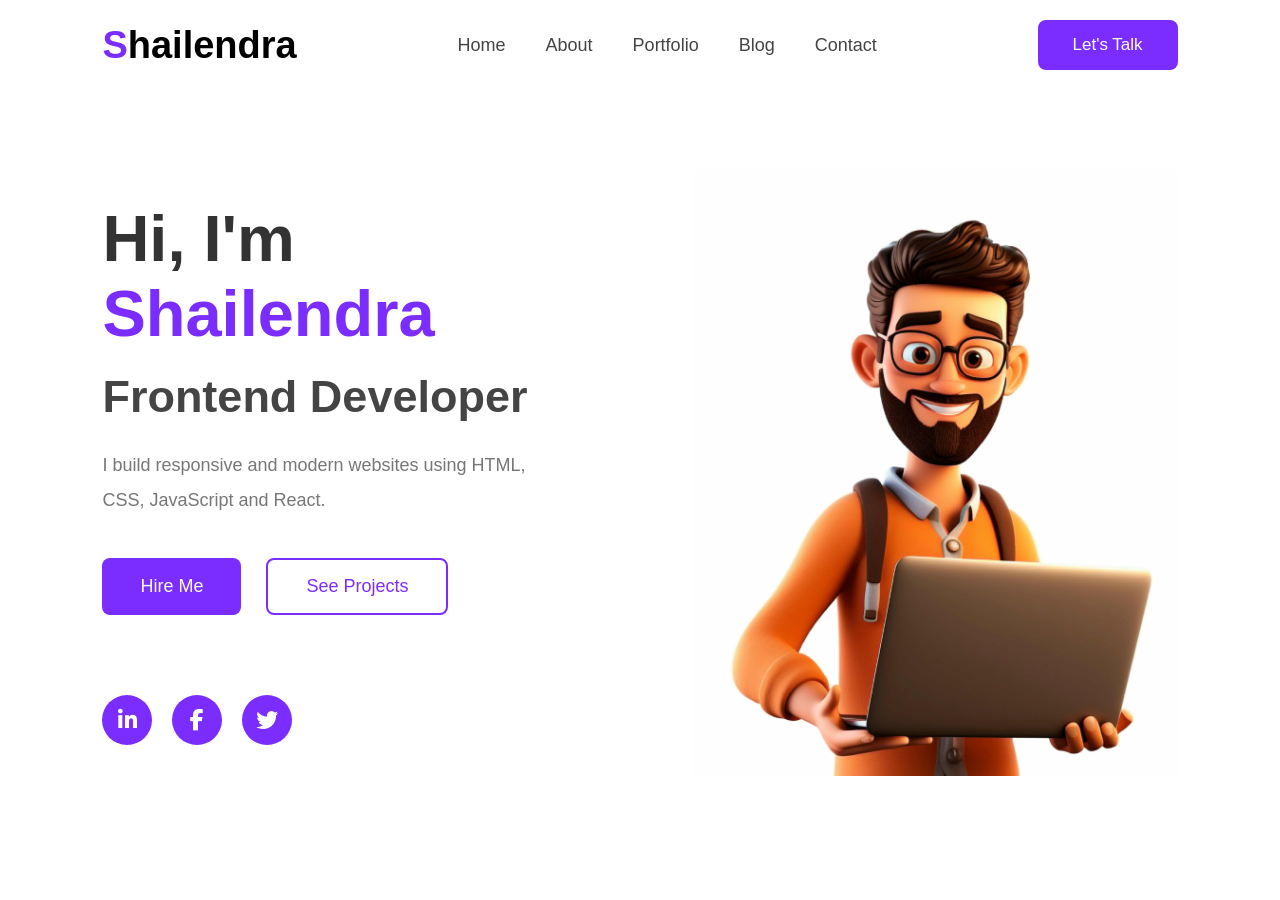
<file: index.html>
<!DOCTYPE html>
<html lang="en">
<head>
    <meta charset="UTF-8">
    <meta name="viewport" content="width=device-width, initial-scale=1.0">
    <title>Portfolio</title>

    <!-- Font Awesome -->
    <link rel="stylesheet"
    href="https://cdnjs.cloudflare.com/ajax/libs/font-awesome/6.6.0/css/all.min.css">

    <link rel="stylesheet" href="index.css">
</head>
<body>

    <!-- Navbar -->

    <header>

        <div class="logo">
            <span>S</span>hailendra
        </div>

        <nav>

            <a href="index.html">Home</a>
            <a href="about.html">About</a>
            <a href="#">Portfolio</a>
            <a href="Blog.html">Blog</a>
            <a href="Contact.html">Contact</a>

        </nav>

        <button class="talk-btn">
            Let's Talk
        </button>

    </header>


    <section class="hero">

        <div class="hero-text">

            <h1>
                Hi, I'm
                <span>Shailendra</span>
            </h1>

            <h2>Frontend Developer</h2>

            <p>
                I build responsive and modern websites using HTML, CSS, JavaScript and React.
            </p>

            <div class="buttons">

                <button class="hire">
                    Hire Me
                </button>

                <button class="project">
                    See Projects
                </button>

            </div>

            <div class="social">

                <a href="https://www.linkedin.com/in/shailendra-pratap-singh-948bab421/">
                    <i class="fab fa-linkedin-in"></i>
                </a>

                <a href="#">
                    <i class="fab fa-facebook-f"></i>
                </a>

                <a href="#">
                    <i class="fab fa-twitter"></i>
                </a>

            </div>

        </div>

        <div class="hero-image">

            <img src="profileme.png" alt="profile">

        </div>

    </section>

</body>
</html>
</file>
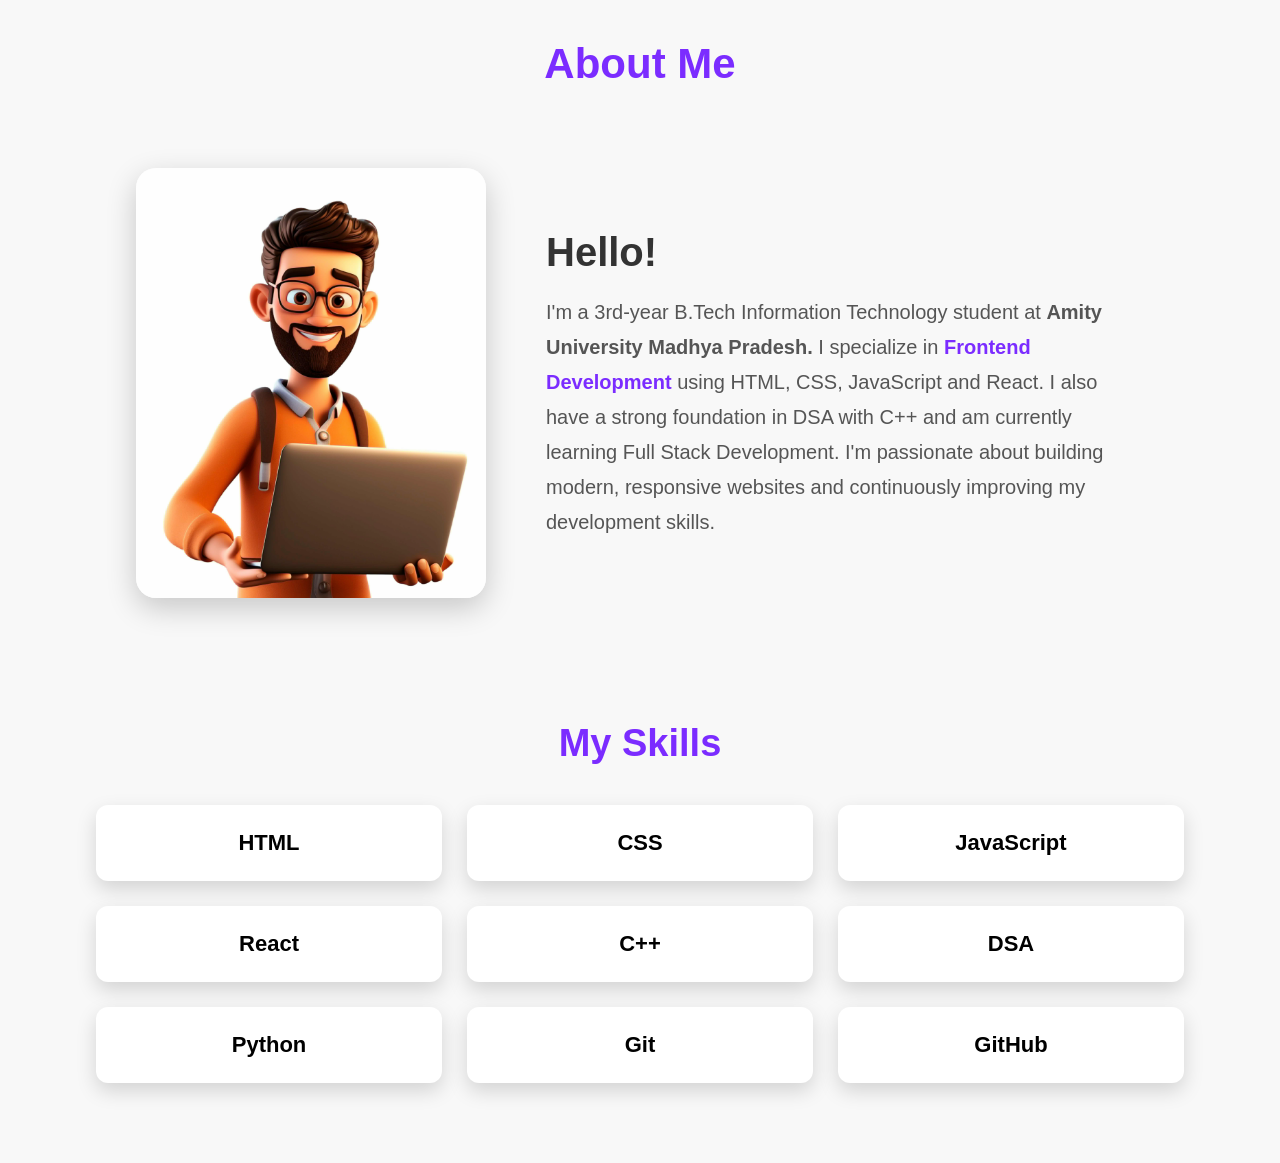
<file: about.html>
<!DOCTYPE html>
<html lang="en">
<head>
    <meta charset="UTF-8">
    <meta name="viewport" content="width=device-width, initial-scale=1.0">
    <title>About Me</title>

    <link rel="stylesheet" href="about.css">
</head>
<body>

<header>About Me</header>

<section class="container">

    <div class="image">
        <img src="profileme.png" alt="Profile" class="aboutprofile">
    </div>

    <div class="about">

        <h2>Hello!</h2>

        <p>
            I'm a 3rd-year B.Tech Information Technology student at
            <strong>Amity University Madhya Pradesh.</strong>

            I specialize in
            <span>Frontend Development</span>
            using HTML, CSS, JavaScript and React.

            I also have a strong foundation in
            DSA with C++ and am currently learning Full Stack Development.

            I'm passionate about building modern,
            responsive websites and continuously improving my development skills.
        </p>

    </div>

</section>


<section class="skills">

    <h2 class="skillsheading">My Skills</h2>

    <div class="skillsitems">

        <div class="item">HTML</div>
        <div class="item">CSS</div>
        <div class="item">JavaScript</div>
        <div class="item">React</div>
        <div class="item">C++</div>
        <div class="item">DSA</div>
        <div class="item">Python</div>
        <div class="item">Git</div>
        <div class="item">GitHub</div>

    </div>

</section>

</body>
</html>
</file>
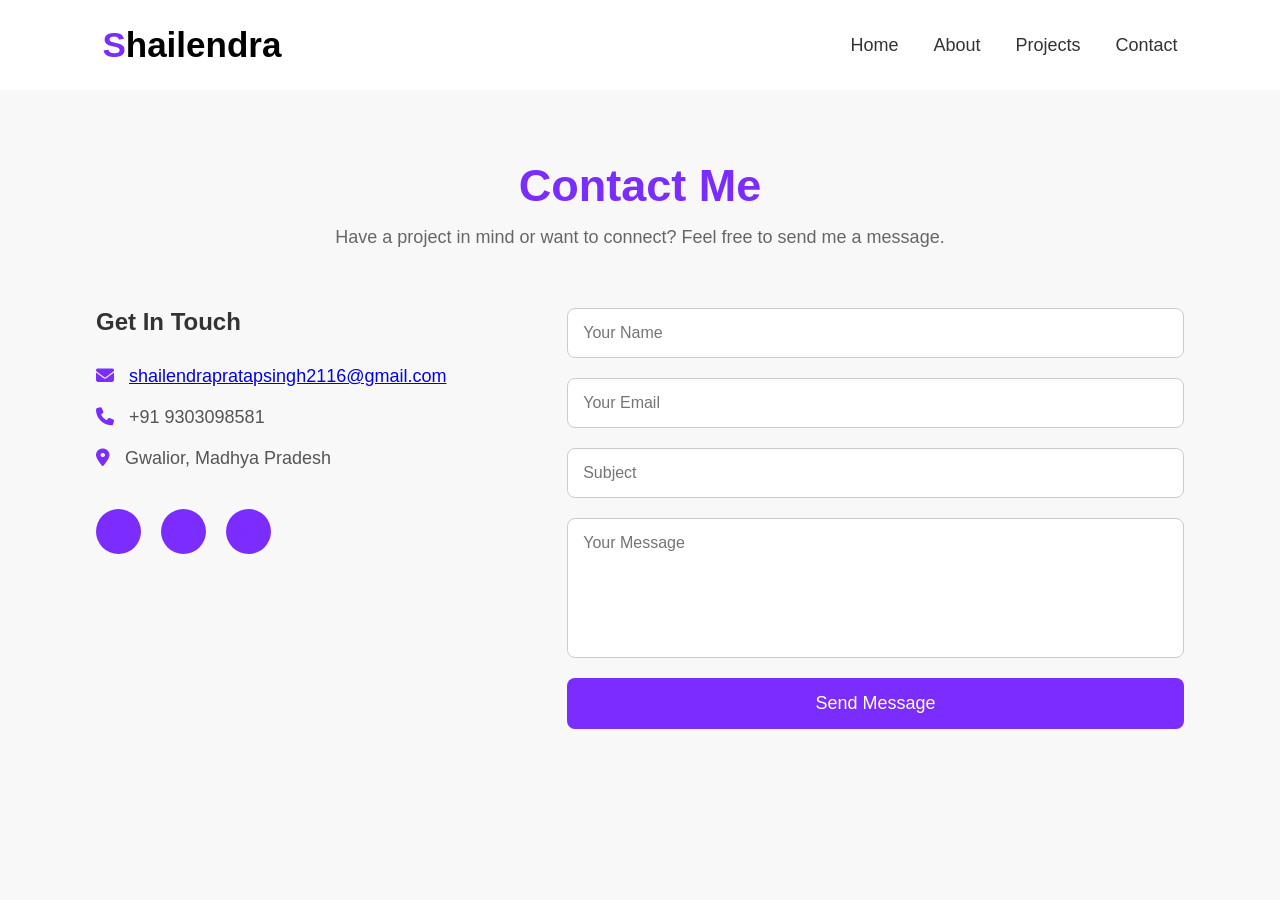
<file: Contact.html>
<!DOCTYPE html>
<html lang="en">
<head>
    <meta charset="UTF-8">
    <meta name="viewport" content="width=device-width, initial-scale=1.0">
    <title>Contact</title>

    <link rel="stylesheet" href="Contact.css">

    <!-- Font Awesome -->
    <link rel="stylesheet"
    href="https://cdnjs.cloudflare.com/ajax/libs/font-awesome/6.6.0/css/all.min.css">
</head>
<body>

<header>

    <div class="logo">
        <span>S</span>hailendra
    </div>

    <nav>

        <a href="index.html">Home</a>
        <a href="about.html">About</a>
        <a href="projects.html">Projects</a>
        <a href="Contact.html">Contact</a>

    </nav>

</header>


<section class="contact">

    <h1>Contact Me</h1>

    <p>
        Have a project in mind or want to connect?
        Feel free to send me a message.
    </p>


    <div class="contact-container">

        <div class="contact-info">

            <h2>Get In Touch</h2>

            <p>
                <i class="fas fa-envelope"></i>
                <a href="mailto:shailendrapratapsingh2116@gmail.com"> shailendrapratapsingh2116@gmail.com</a>
            </p>

            <p>
                <i class="fas fa-phone"></i>
                +91 9303098581
            </p>

            <p>
                <i class="fas fa-location-dot"></i>
                Gwalior, Madhya Pradesh
            </p>

            <div class="social">

                <a href="#"><i class="fab fa-linkedin"></i></a>

                <a href="#"><i class="fab fa-github"></i></a>

                <a href="#"><i class="fab fa-instagram"></i></a>

            </div>

        </div>

        <form>

            <input
            type="text"
            placeholder="Your Name"
            required>

            <input
            type="email"
            placeholder="Your Email"
            required>

            <input
            type="text"
            placeholder="Subject">

            <textarea
            rows="6"
            placeholder="Your Message"></textarea>

            <button type="submit">
                Send Message
            </button>

        </form>

    </div>

</section>

</body>
</html>
</file>
<file: index.css>
*{
    margin:0;
    padding:0;
    box-sizing:border-box;
    font-family:Arial, Helvetica, sans-serif;
}

body{
    background:#fff;
}

/* Navbar */

header{

    width:100%;
    height:90px;

    display:flex;
    justify-content:space-between;
    align-items:center;

    padding:0 8%;
}

.logo{

    font-size:38px;
    font-weight:bold;
}

.logo span{

    color:#7b2cff;
}

nav{

    display:flex;
    gap:40px;
}

nav a{

    text-decoration:none;
    color:#444;
    font-size:18px;
    transition:.3s;
}

nav a:hover{

    color:#7b2cff;
}

.talk-btn{

    background:#7b2cff;
    color:white;

    padding:15px 35px;

    border:none;
    border-radius:8px;

    cursor:pointer;

    font-size:17px;
}

.talk-btn:hover{

    background:#6417da;
}


/* Hero */

.hero{

    width:100%;
    min-height:85vh;

    display:flex;

    justify-content:space-between;
    align-items:center;

    padding:0 8%;
}


/* Left */

.hero-text{

    width:50%;
}

.hero-text h1{

    font-size:65px;
    color:#333;
}

.hero-text h1 span{

    color:#7b2cff;
}

.hero-text h2{

    margin-top:20px;
    font-size:45px;
    color:#444;
}

.hero-text p{

    margin-top:25px;

    color:#777;

    line-height:35px;

    font-size:18px;

    width:80%;
}


/* Buttons */

.buttons{

    margin-top:40px;

    display:flex;

    gap:25px;
}

.hire{

    padding:16px 38px;

    border:none;

    border-radius:8px;

    background:#7b2cff;

    color:white;

    font-size:18px;

    cursor:pointer;

    transition:.3s;
}

.hire:hover{

    background:#5b16c9;
}


.project{

    padding:16px 38px;

    border:2px solid #7b2cff;

    color:#7b2cff;

    background:white;

    border-radius:8px;

    font-size:18px;

    cursor:pointer;

    transition:.3s;
}

.project:hover{

    background:#7b2cff;

    color:white;
}


/* Social Icons */

.social{

    margin-top:80px;

    display:flex;

    gap:20px;
}

.social a{

    width:50px;
    height:50px;

    border-radius:50%;

    background:#7b2cff;

    color:white;

    text-decoration:none;

    display:flex;

    justify-content:center;

    align-items:center;

    font-size:22px;

    transition:.3s;
}

.social a:hover{

    transform:translateY(-5px);
}


/* Right */

.hero-image{

    width:45%;

    display:flex;

    justify-content:center;
}

.hero-image img{

    width:100%;

    max-width:520px;
}


/* Responsive */

@media(max-width:900px){

header{

    flex-direction:column;

    height:auto;

    gap:20px;

    padding:20px;
}

nav{

    flex-wrap:wrap;

    justify-content:center;
}

.hero{

    flex-direction:column-reverse;

    text-align:center;

    padding:40px 20px;
}

.hero-text{

    width:100%;
}

.hero-image{

    width:100%;
}

.hero-text p{

    width:100%;
}

.buttons{

    justify-content:center;
}

.social{

    justify-content:center;
}

.hero-text h1{

    font-size:45px;
}

.hero-text h2{

    font-size:32px;
}

}
</file>
<file: about.css>
*{
    margin:0;
    padding:0;
    box-sizing:border-box;
    font-family:Arial, Helvetica, sans-serif;
}

body{
    background:#f8f8f8;
}

/* Heading */

header{

    text-align:center;
    font-size:42px;
    font-weight:bold;
    color:#7b2cff;

    margin:40px 0;
}

/* About Section */

.container{

    width:85%;
    margin:auto;

    display:flex;
    align-items:center;
    justify-content:space-between;

    gap:60px;

    padding:40px;
}

/* Image */

.aboutprofile{

    width:350px;
    height:430px;

    object-fit:cover;

    border-radius:20px;

    box-shadow:0 10px 30px rgba(0,0,0,.2);
}

/* Text */

.about{

    flex:1;
}

.about h2{

    font-size:40px;

    color:#333;

    margin-bottom:20px;
}

.about span{

    color:#7b2cff;
    font-weight:bold;
}

.about p{

    font-size:20px;

    line-height:35px;

    color:#555;
}

/* Skills */

.skills{

    width:85%;

    margin:80px auto;
}

.skillsheading{

    text-align:center;

    color:#7b2cff;

    font-size:38px;

    margin-bottom:40px;
}

.skillsitems{

    display:grid;

    grid-template-columns:repeat(3,1fr);

    gap:25px;
}

.item{

    background:white;

    padding:25px;

    border-radius:12px;

    text-align:center;

    font-size:22px;

    font-weight:bold;

    box-shadow:0 8px 20px rgba(0,0,0,.15);

    transition:.3s;
}

.item:hover{

    background:#7b2cff;

    color:white;

    transform:translateY(-8px);
}

/* Responsive */

@media(max-width:900px){

.container{

    flex-direction:column;

    text-align:center;
}

.skillsitems{

    grid-template-columns:repeat(2,1fr);
}

.aboutprofile{

    width:280px;
}

}

@media(max-width:600px){

.skillsitems{

    grid-template-columns:1fr;
}

header{

    font-size:35px;
}

.about h2{

    font-size:30px;
}

.about p{

    font-size:18px;
}

}
</file>
<file: Contact.css>
*{
    margin:0;
    padding:0;
    box-sizing:border-box;
    font-family:Arial, Helvetica, sans-serif;
}

body{
    background:#f8f8f8;
}

/* Navbar */

header{

    display:flex;
    justify-content:space-between;
    align-items:center;

    padding:25px 8%;
    background:white;
}

.logo{

    font-size:35px;
    font-weight:bold;
}

.logo span{

    color:#7b2cff;
}

nav{

    display:flex;
    gap:35px;
}

nav a{

    text-decoration:none;
    color:#333;
    font-size:18px;
}

nav a:hover{

    color:#7b2cff;
}

/* Contact */

.contact{

    width:85%;
    margin:70px auto;
}

.contact h1{

    text-align:center;
    font-size:45px;
    color:#7b2cff;
}

.contact>p{

    text-align:center;
    margin-top:15px;
    color:#666;
    font-size:18px;
}

.contact-container{

    display:flex;
    justify-content:space-between;
    gap:60px;
    margin-top:60px;
}

/* Left */

.contact-info{

    width:40%;
}

.contact-info h2{

    margin-bottom:30px;
    color:#333;
}

.contact-info p{

    margin-bottom:20px;
    font-size:18px;
    color:#555;
}

.contact-info i{

    color:#7b2cff;
    margin-right:10px;
}

.social{

    margin-top:40px;
    display:flex;
    gap:20px;
}

.social a{

    width:45px;
    height:45px;

    display:flex;
    justify-content:center;
    align-items:center;

    background:#7b2cff;
    color:white;

    border-radius:50%;

    text-decoration:none;
}

/* Form */

form{

    width:60%;

    display:flex;
    flex-direction:column;
}

input,
textarea{

    padding:15px;

    margin-bottom:20px;

    border:1px solid #ccc;

    border-radius:8px;

    font-size:16px;
}

textarea{

    resize:none;
}

button{

    background:#7b2cff;
    color:white;

    border:none;

    padding:15px;

    border-radius:8px;

    font-size:18px;

    cursor:pointer;
}

button:hover{

    background:#6322d4;
}

/* Responsive */

@media(max-width:900px){

.contact-container{

    flex-direction:column;
}

.contact-info,
form{

    width:100%;
}

header{

    flex-direction:column;
    gap:20px;
}

nav{

    flex-wrap:wrap;
    justify-content:center;
}

}
</file>
